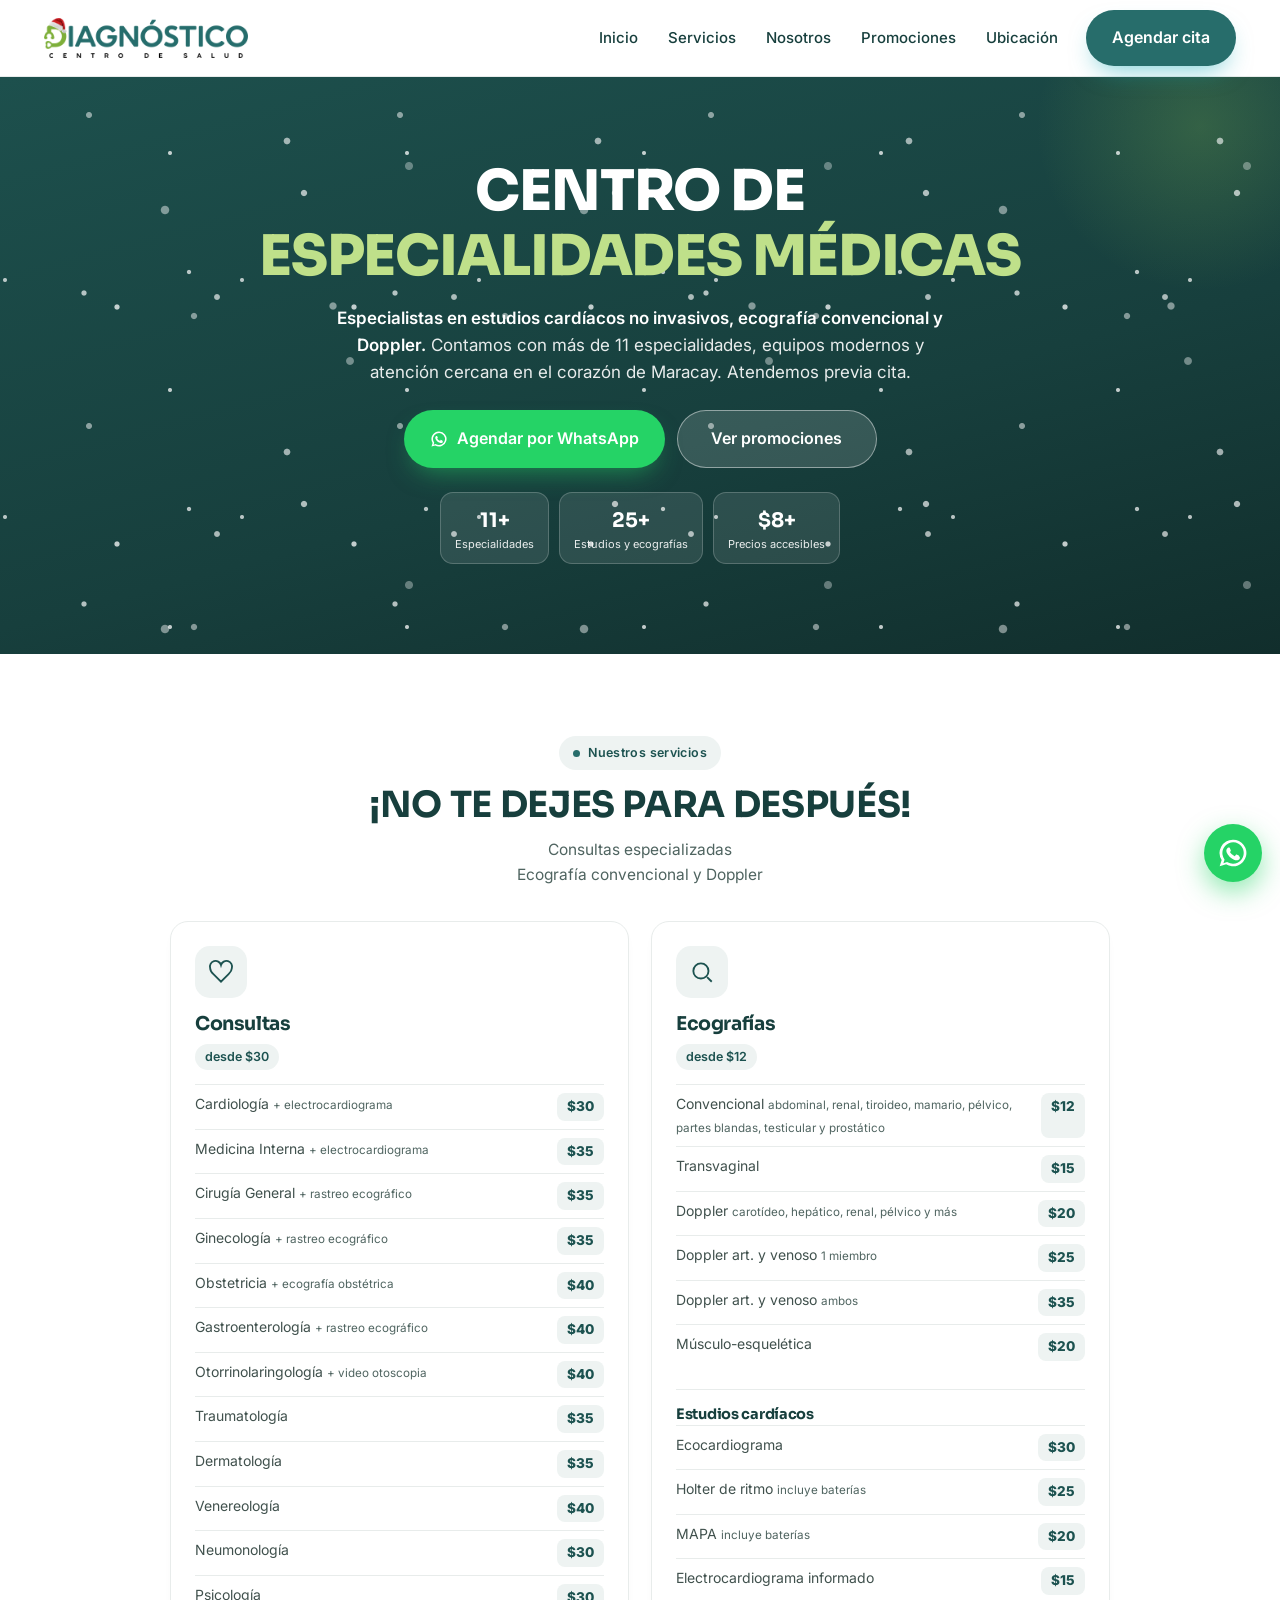
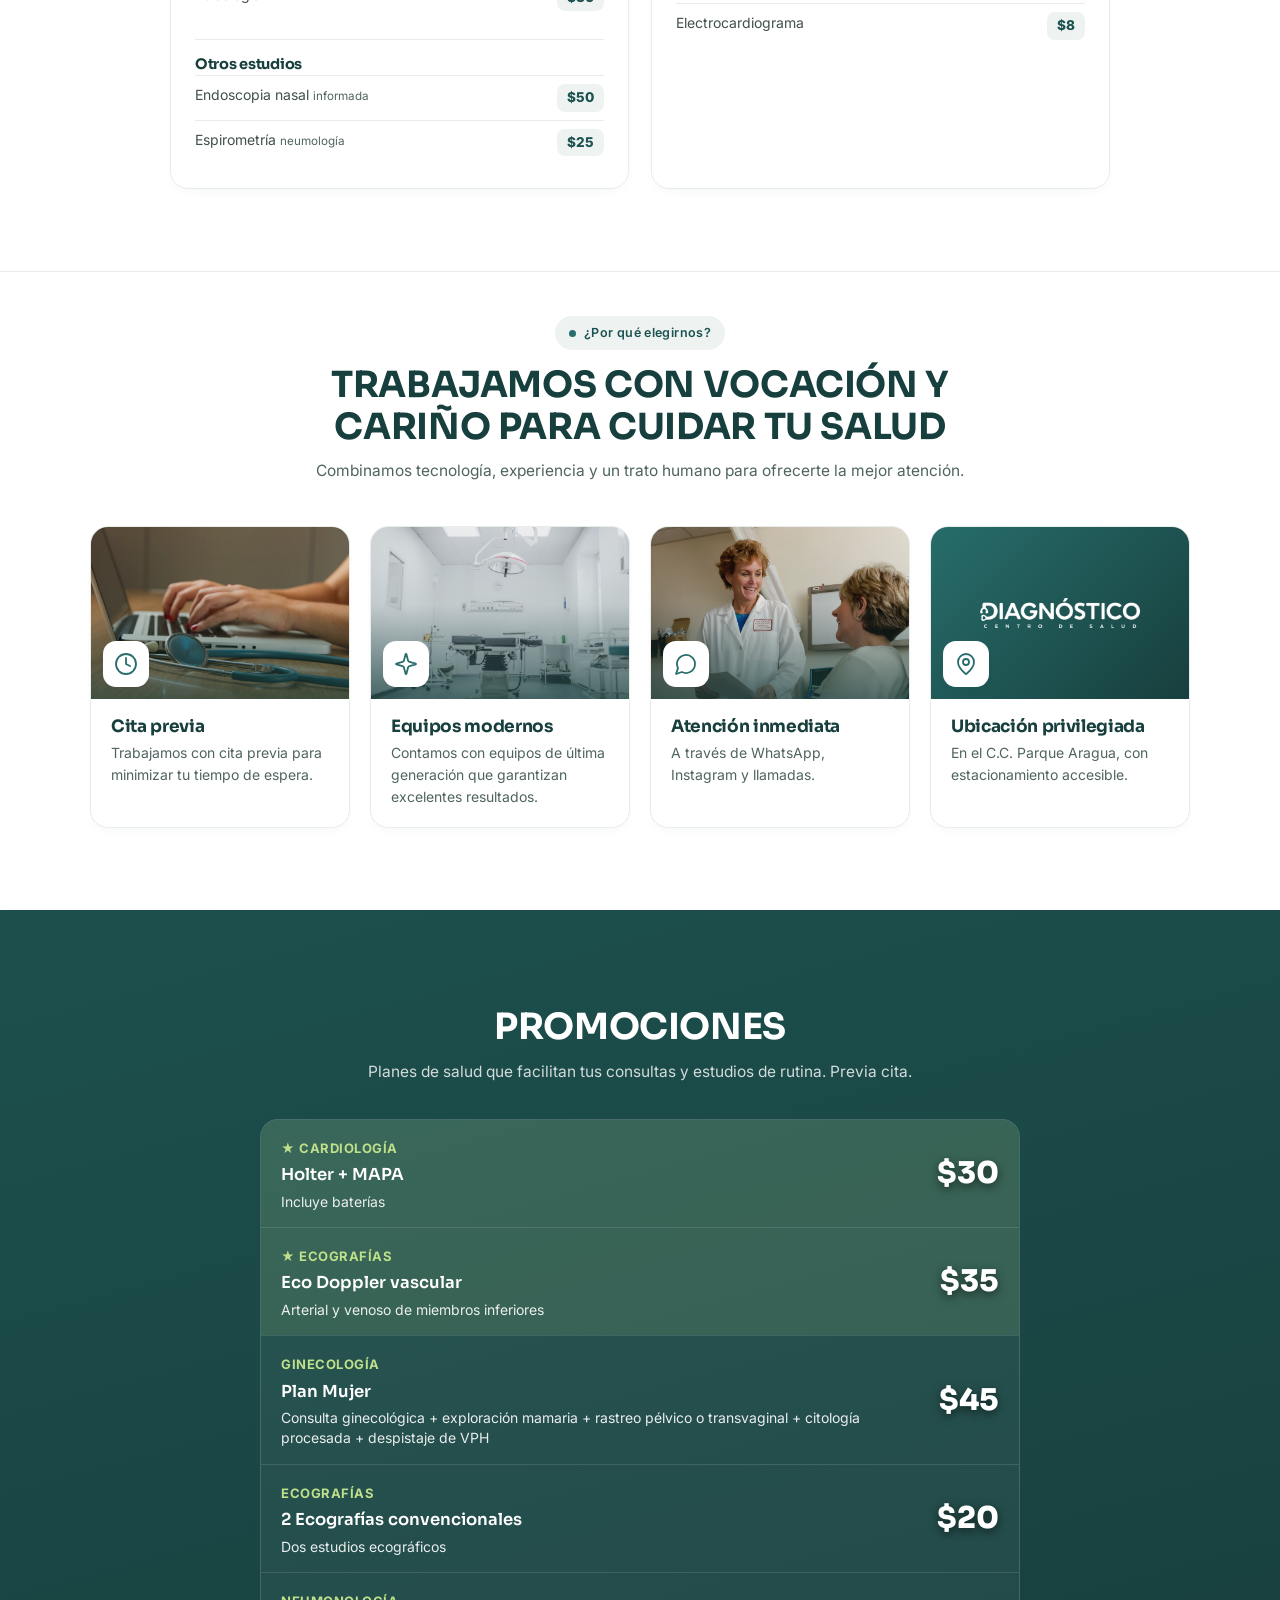
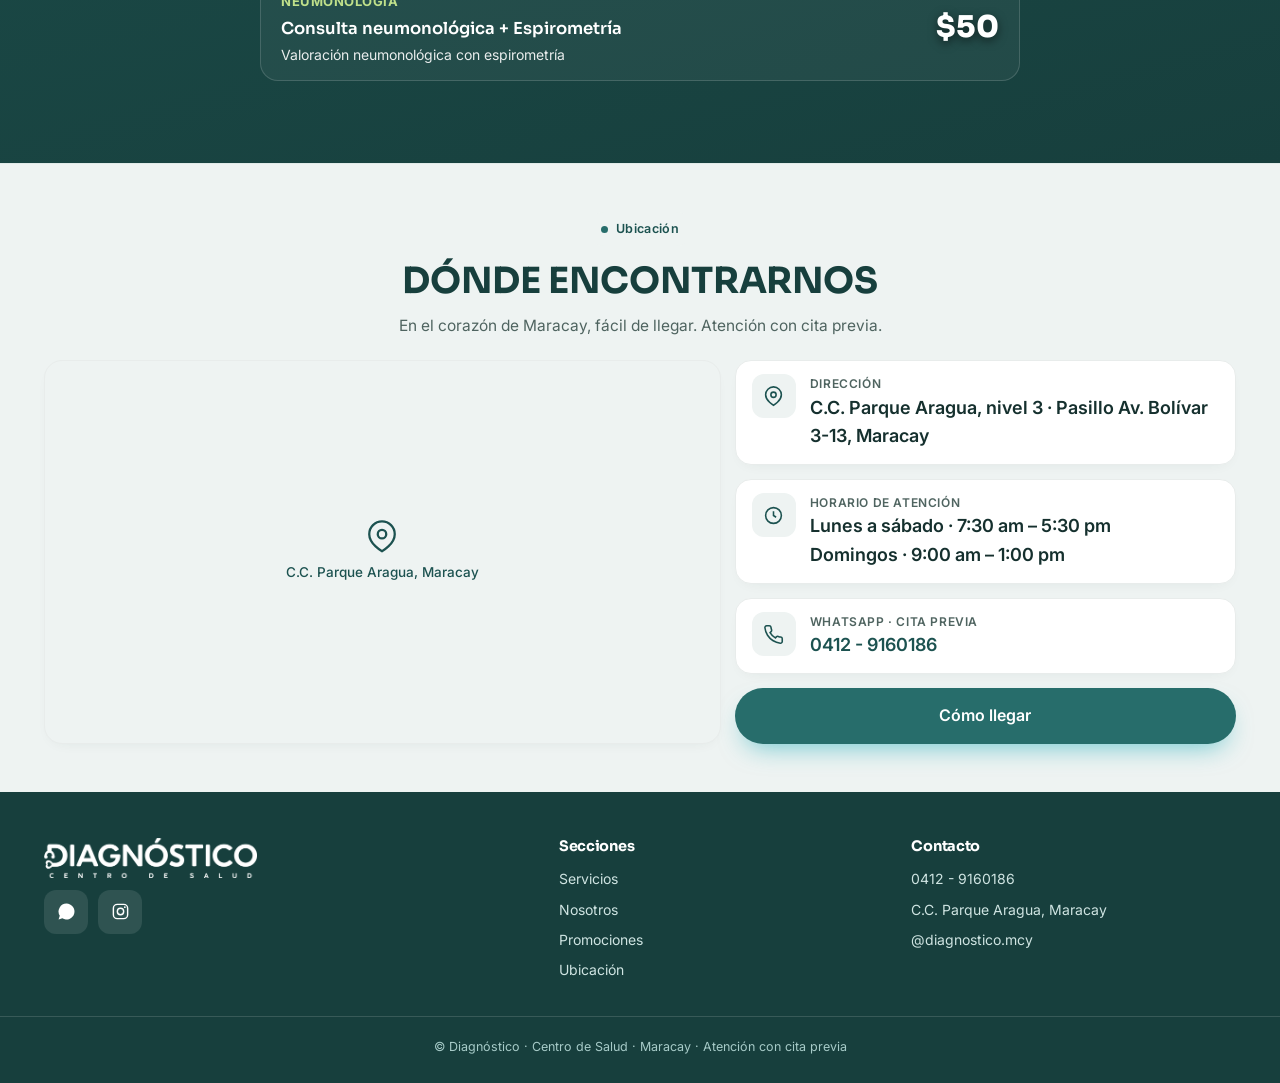
<file: index.html>
<!DOCTYPE html>
<html lang="es">
<head>
<script>
/* Flag anti-FOUC. Si el JS falla —el archivo no carga o revienta al ejecutarse—
   quitamos la clase y la página vuelve a su versión sin JS (todo visible),
   en vez de quedarse en blanco por las animaciones de aparición. */
document.documentElement.classList.add('js');
addEventListener('error', function (e) {
  var t = e.target;
  if (!t || t === window || t.tagName === 'SCRIPT') {
    document.documentElement.classList.remove('js');
  }
}, true);
</script>
<meta charset="UTF-8">
<meta name="viewport" content="width=device-width, initial-scale=1.0">
<title>Diagnóstico · Centro de Salud · Maracay</title>
<meta name="description" content="Centro de Salud Diagnóstico en Maracay. Ecografías, estudios cardíacos, endoscopia y consultas de especialidad. Atención con cita previa.">
<meta name="theme-color" content="#ffffff">
<link rel="icon" type="image/png" href="img/favicon-navidad.png">
<link rel="apple-touch-icon" href="img/favicon-navidad.png">
<meta property="og:type" content="website">
<meta property="og:url" content="https://diagnosticocentrodesalud.vercel.app/">
<meta property="og:title" content="Diagnóstico · Centro de Salud · Maracay">
<meta property="og:description" content="Ecografías, estudios cardíacos y consultas de especialidad. Cita previa.">
<meta property="og:image" content="https://diagnosticocentrodesalud.vercel.app/img/logo-completo.jpg">
<link rel="canonical" href="https://diagnosticocentrodesalud.vercel.app/">
<meta name="twitter:card" content="summary_large_image">
<meta name="twitter:title" content="Diagnóstico · Centro de Salud · Maracay">
<meta name="twitter:description" content="Ecografías, estudios cardíacos y consultas de especialidad. Cita previa.">
<meta name="twitter:image" content="https://diagnosticocentrodesalud.vercel.app/img/logo-completo.jpg">
<link rel="preconnect" href="https://fonts.googleapis.com">
<link rel="preconnect" href="https://fonts.gstatic.com" crossorigin>
<link href="https://fonts.googleapis.com/css2?family=Sora:wght@500;600;700;800&family=Inter:wght@400;500;600&display=swap" rel="stylesheet">
<link rel="stylesheet" href="css/base.css">
<link rel="stylesheet" href="css/index.css">
<script type="application/ld+json">
{
  "@context": "https://schema.org",
  "@type": "MedicalClinic",
  "name": "Diagnóstico · Centro de Salud",
  "description": "Centro de salud en Maracay: ecografías, Doppler, estudios cardíacos, endoscopia y consultas de especialidad. Atención con cita previa.",
  "url": "https://diagnosticocentrodesalud.vercel.app/",
  "telephone": "+584129160186",
  "image": "https://diagnosticocentrodesalud.vercel.app/img/logo-completo.jpg",
  "logo": "https://diagnosticocentrodesalud.vercel.app/img/logo.png",
  "priceRange": "$8–$50",
  "currenciesAccepted": "USD",
  "address": {
    "@type": "PostalAddress",
    "streetAddress": "C.C. Parque Aragua, nivel 3, Pasillo Av. Bolívar 3-13",
    "addressLocality": "Maracay",
    "addressRegion": "Aragua",
    "addressCountry": "VE"
  },
  "geo": {
    "@type": "GeoCoordinates",
    "latitude": 10.2470,
    "longitude": -67.5959
  },
  "openingHoursSpecification": [
    {
      "@type": "OpeningHoursSpecification",
      "dayOfWeek": ["Monday", "Tuesday", "Wednesday", "Thursday", "Friday", "Saturday"],
      "opens": "07:30",
      "closes": "17:30"
    },
    {
      "@type": "OpeningHoursSpecification",
      "dayOfWeek": "Sunday",
      "opens": "09:00",
      "closes": "13:00"
    }
  ],
  "sameAs": ["https://www.instagram.com/diagnostico.mcy/"],
  "hasMap": "https://www.google.com/maps/search/?api=1&query=C.C.+Parque+Aragua+Maracay",
  "medicalSpecialty": ["Cardiovascular", "DiagnosticImaging"]
}
</script>
</head>
<body>

<!-- NAV -->
<header class="nav">
  <div class="container nav-in">
    <a href="#inicio" class="brand"><img src="img/logo-navidad.webp" alt="Diagnóstico · Centro de Salud" width="1000" height="196"></a>
    <nav class="nav-links">
      <a href="#inicio">Inicio</a>
      <a href="#servicios">Servicios</a>
      <a href="#nosotros">Nosotros</a>
      <a href="#promociones">Promociones</a>
      <a href="#ubicacion">Ubicación</a>
    </nav>
    <a class="btn btn-turq nav-cta" href="https://wa.me/584129160186?text=Hola%2C%20quiero%20agendar%20una%20cita" target="_blank" rel="noopener">Agendar cita</a>
    <button class="burger" aria-label="Menú">
      <svg viewBox="0 0 24 24" fill="none" stroke="currentColor" stroke-width="2.2"><path d="M4 7h16M4 12h16M4 17h16"/></svg>
    </button>
  </div>
  <div class="drawer" id="drawer">
    <div class="din">
      <a href="#inicio">Inicio</a>
      <a href="servicios.html">Servicios</a>
      <a href="#nosotros">Nosotros</a>
      <a href="promociones.html">Promociones</a>
      <a href="#ubicacion">Ubicación</a>
      <a class="btn btn-lime dcta" href="https://wa.me/584129160186?text=Hola%2C%20quiero%20agendar%20una%20cita" target="_blank" rel="noopener">
        <svg viewBox="0 0 24 24" fill="currentColor"><use href="img/wa.svg#wa"/></svg>
        Agendar cita
      </a>
    </div>
  </div>
</header>

<!-- HERO -->
<section class="hero" id="inicio">
  <div class="nieve" aria-hidden="true"></div>
  <div class="hero-grid">
    <div class="hero-copy">
      <div class="hero-brand only-mob reveal">
        <div class="hb-name"><img class="d-navidad" src="img/d-navidad.webp" alt="D" width="205" height="240">iagnóstico</div>
        <div class="hb-sub">Centro de especialidades médicas</div>
      </div>
      <h1 class="only-desk reveal">Centro de <em>especialidades médicas</em></h1>
      <p class="lead reveal" style="--d:.1s"><b>Especialistas en estudios cardíacos no invasivos, ecografía convencional y Doppler.</b> Contamos con más de 11 especialidades, equipos modernos y atención cercana en el corazón de Maracay. Atendemos previa cita.</p>
      <div class="hero-cta only-desk reveal" style="--d:.2s">
        <a class="btn btn-wa" href="https://wa.me/584129160186?text=Hola%2C%20quiero%20agendar%20una%20cita" target="_blank" rel="noopener">
          <svg viewBox="0 0 24 24" fill="currentColor"><use href="img/wa.svg#wa"/></svg>
          Agendar por WhatsApp
        </a>
        <a class="btn btn-ghost" href="#promociones">Ver promociones</a>
      </div>
      <div class="hero-cta only-mob reveal" style="--d:.2s">
        <a class="btn btn-out" href="servicios.html">Servicios</a>
        <a class="btn btn-ghost" href="promociones.html">Promociones</a>
      </div>
      <div class="trust reveal" style="--d:.3s">
        <div class="item"><div class="n">11+</div><div class="l">Especialidades</div></div>
        <div class="item"><div class="n">25+</div><div class="l">Estudios y ecografías</div></div>
        <div class="item"><div class="n">$8+</div><div class="l">Precios accesibles</div></div>
      </div>
    </div>
  </div>
</section>

<!-- SERVICIOS -->
<section class="block" id="servicios">
  <div class="container center sec-head reveal">
    <span class="pill"><span class="d"></span>Nuestros servicios</span>
    <h2 class="sec-title">¡No te dejes para después!</h2>
    <p class="sec-intro only-desk">Consultas especializadas<br>Ecografía convencional y Doppler</p>
  </div>
  <div class="container svc-more reveal" style="--d:.1s">
    <ul class="svc-mini-list">
      <li>Consultas especializadas</li>
      <li>Ecografías</li>
      <li>Estudios cardíacos</li>
      <li>Otros estudios</li>
    </ul>
    <a class="btn btn-turq svc-mini-btn" href="servicios.html">Ver todos los servicios
      <svg viewBox="0 0 24 24" fill="none" stroke="currentColor" stroke-width="2.2" style="width:17px;height:17px"><path d="M5 12h14M13 6l6 6-6 6"/></svg>
    </a>
  </div>
  <div class="container bento-wrap reveal"><div class="bento">
    <div class="card">
      <div class="ic"><svg viewBox="0 0 24 24" fill="none" stroke="currentColor" stroke-width="1.7"><path d="M19 14c1.5-1.5 3-3.3 3-5.5A3.5 3.5 0 0012 5.5 3.5 3.5 0 002 8.5c0 2.2 1.5 4 3 5.5l7 7 7-7z"/></svg></div>
      <h3>Consultas</h3><span class="from">desde $30</span>
      <ul>
        <li><span>Cardiología <small>+ electrocardiograma</small></span><b>$30</b></li>
        <li><span>Medicina Interna <small>+ electrocardiograma</small></span><b>$35</b></li>
        <li><span>Cirugía General <small>+ rastreo ecográfico</small></span><b>$35</b></li>
        <li><span>Ginecología <small>+ rastreo ecográfico</small></span><b>$35</b></li>
        <li><span>Obstetricia <small>+ ecografía obstétrica</small></span><b>$40</b></li>
        <li><span>Gastroenterología <small>+ rastreo ecográfico</small></span><b>$40</b></li>
        <li><span>Otorrinolaringología <small>+ video otoscopia</small></span><b>$40</b></li>
        <li><span>Traumatología</span><b>$35</b></li>
        <li><span>Dermatología</span><b>$35</b></li>
        <li><span>Venereología</span><b>$40</b></li>
        <li><span>Neumonología</span><b>$30</b></li>
        <li><span>Psicología</span><b>$30</b></li>
      </ul>
      <h4 class="subh">Otros estudios</h4>
      <ul>
        <li><span>Endoscopia nasal <small>informada</small></span><b>$50</b></li>
        <li><span>Espirometría <small>neumología</small></span><b>$25</b></li>
      </ul>
    </div>
    <div class="card">
      <div class="ic"><svg viewBox="0 0 24 24" fill="none" stroke="currentColor" stroke-width="1.7"><circle cx="11" cy="11" r="7"/><path d="M21 21l-4.3-4.3"/></svg></div>
      <h3>Ecografías</h3><span class="from">desde $12</span>
      <ul>
        <li><span>Convencional <small>abdominal, renal, tiroideo, mamario, pélvico, partes blandas, testicular y prostático</small></span><b>$12</b></li>
        <li><span>Transvaginal</span><b>$15</b></li>
        <li><span>Doppler <small>carotídeo, hepático, renal, pélvico y más</small></span><b>$20</b></li>
        <li><span>Doppler art. y venoso <small>1 miembro</small></span><b>$25</b></li>
        <li><span>Doppler art. y venoso <small>ambos</small></span><b>$35</b></li>
        <li><span>Músculo-esquelética</span><b>$20</b></li>
      </ul>
      <h4 class="subh">Estudios cardíacos</h4>
      <ul>
        <li><span>Ecocardiograma</span><b>$30</b></li>
        <li><span>Holter de ritmo <small>incluye baterías</small></span><b>$25</b></li>
        <li><span>MAPA <small>incluye baterías</small></span><b>$20</b></li>
        <li><span>Electrocardiograma informado</span><b>$15</b></li>
        <li><span>Electrocardiograma</span><b>$8</b></li>
      </ul>
    </div>
  </div></div>
</section>

<!-- POR QUÉ ELEGIRNOS -->
<section class="block" id="nosotros">
  <div class="container center sec-head reveal">
    <span class="pill"><span class="d"></span>¿Por qué elegirnos?</span>
    <h2 class="sec-title">Trabajamos con vocación y cariño para cuidar tu salud</h2>
    <p class="sec-intro">Combinamos tecnología, experiencia y un trato humano para ofrecerte la mejor atención.</p>
  </div>
  <div class="container reveal" style="--d:.1s"><div class="why">
    <article class="why-card">
      <div class="why-img">
        <img src="img/reason-cita.jpg" alt="" width="900" height="600" loading="lazy">
        <span class="why-ic"><svg viewBox="0 0 24 24" fill="none" stroke="currentColor" stroke-width="1.8" stroke-linecap="round" stroke-linejoin="round"><circle cx="12" cy="12" r="10"/><path d="M12 6v6l4 2"/></svg></span>
      </div>
      <h3>Cita previa</h3>
      <p>Trabajamos con cita previa para minimizar tu tiempo de espera.</p>
    </article>
    <article class="why-card">
      <div class="why-img">
        <img src="img/reason-equipos.jpg" alt="" width="900" height="600" loading="lazy">
        <span class="why-ic"><svg viewBox="0 0 24 24" fill="none" stroke="currentColor" stroke-width="1.8" stroke-linecap="round" stroke-linejoin="round"><path d="M9.94 15.5A2 2 0 0 0 8.5 14.06l-6.14-1.58a.5.5 0 0 1 0-.96L8.5 9.94A2 2 0 0 0 9.94 8.5l1.58-6.14a.5.5 0 0 1 .96 0l1.58 6.14a2 2 0 0 0 1.44 1.44l6.14 1.58a.5.5 0 0 1 0 .96l-6.14 1.58a2 2 0 0 0-1.44 1.44l-1.58 6.14a.5.5 0 0 1-.96 0z"/></svg></span>
      </div>
      <h3>Equipos modernos</h3>
      <p>Contamos con equipos de última generación que garantizan excelentes resultados.</p>
    </article>
    <article class="why-card">
      <div class="why-img">
        <img src="img/reason-cercana.jpg" alt="" width="900" height="600" loading="lazy">
        <span class="why-ic"><svg viewBox="0 0 24 24" fill="none" stroke="currentColor" stroke-width="1.8" stroke-linecap="round" stroke-linejoin="round"><path d="M7.9 20A9 9 0 1 0 4 16.1L2 22Z"/></svg></span>
      </div>
      <h3>Atención inmediata</h3>
      <p>A través de WhatsApp, Instagram y llamadas.</p>
    </article>
    <article class="why-card">
      <div class="why-img why-img-brand">
        <img class="why-logo" src="img/logo-white.png" alt="" loading="lazy">
        <span class="why-ic"><svg viewBox="0 0 24 24" fill="none" stroke="currentColor" stroke-width="1.8" stroke-linecap="round" stroke-linejoin="round"><path d="M20 10c0 4.99-5.54 10.19-7.4 11.8a1 1 0 0 1-1.2 0C9.54 20.19 4 14.99 4 10a8 8 0 0 1 16 0"/><circle cx="12" cy="10" r="3"/></svg></span>
      </div>
      <h3>Ubicación privilegiada</h3>
      <p>En el C.C. Parque Aragua, con estacionamiento accesible.</p>
    </article>
  </div></div>
</section>

<!-- PROMOCIONES -->
<section class="block" id="promociones" style="background:linear-gradient(165deg,#1d504d 0%, #173f3d 100%);">
  <div class="container center sec-head reveal">
    <h2 class="sec-title">Promociones</h2>
    <p class="sec-intro">Planes de salud que facilitan tus consultas y estudios de rutina. Previa cita.</p>
  </div>
  <div class="container"><div class="promo-list reveal" style="--d:.1s">
    <a class="prow feat" href="https://wa.me/584129160186?text=Hola%2C%20quiero%20la%20promo%20de%20Cardiolog%C3%ADa" target="_blank" rel="noopener">
      <div class="pinfo"><span class="ptag">★ Cardiología</span><div class="pname">Holter + MAPA</div><div class="pdesc">Incluye baterías</div></div>
      <div class="pprice">$30</div>
    </a>
    <a class="prow feat" href="https://wa.me/584129160186?text=Hola%2C%20quiero%20la%20promo%20de%20Eco%20Doppler" target="_blank" rel="noopener">
      <div class="pinfo"><span class="ptag">★ Ecografías</span><div class="pname">Eco Doppler vascular</div><div class="pdesc">Arterial y venoso de miembros inferiores</div></div>
      <div class="pprice">$35</div>
    </a>
    <a class="prow" href="https://wa.me/584129160186?text=Hola%2C%20quiero%20el%20Plan%20Mujer" target="_blank" rel="noopener">
      <div class="pinfo">
        <span class="ptag">Ginecología</span>
        <div class="pname">Plan Mujer</div>
        <div class="pdesc">Consulta ginecológica + exploración mamaria + rastreo pélvico o transvaginal + citología procesada + despistaje de VPH</div>
      </div>
      <div class="pprice">$45</div>
    </a>
    <a class="prow" href="https://wa.me/584129160186?text=Hola%2C%20quiero%20la%20promo%20de%202%20ecograf%C3%ADas" target="_blank" rel="noopener">
      <div class="pinfo"><span class="ptag">Ecografías</span><div class="pname">2 Ecografías convencionales</div><div class="pdesc">Dos estudios ecográficos</div></div>
      <div class="pprice">$20</div>
    </a>
    <a class="prow" href="https://wa.me/584129160186?text=Hola%2C%20quiero%20la%20promo%20de%20Neumonolog%C3%ADa" target="_blank" rel="noopener">
      <div class="pinfo"><span class="ptag">Neumonología</span><div class="pname">Consulta neumonológica + Espirometría</div><div class="pdesc">Valoración neumonológica con espirometría</div></div>
      <div class="pprice">$50</div>
    </a>
  </div></div>
</section>

<!-- UBICACIÓN -->
<section class="block" id="ubicacion">
  <div class="container center sec-head reveal">
    <span class="pill"><span class="d"></span>Ubicación</span>
    <h2 class="sec-title">Dónde encontrarnos</h2>
    <p class="sec-intro only-desk">En el corazón de Maracay, fácil de llegar. Atención con cita previa.</p>
  </div>
  <div class="container"><div class="ubi">
    <div class="map reveal">
      <div class="mfallback"><svg viewBox="0 0 24 24" fill="none" stroke="currentColor" stroke-width="1.6"><path d="M21 10c0 7-9 12-9 12s-9-5-9-12a9 9 0 0118 0z"/><circle cx="12" cy="10" r="3"/></svg><span>C.C. Parque Aragua, Maracay</span></div>
      <iframe src="https://www.google.com/maps?q=C.C.+Parque+Aragua+Maracay&output=embed" loading="lazy" referrerpolicy="no-referrer-when-downgrade" title="Ubicación"></iframe>
    </div>
    <div class="info reveal" style="--d:.12s">
      <div class="irow"><span class="ic"><svg viewBox="0 0 24 24" fill="none" stroke="currentColor" stroke-width="1.8"><path d="M21 10c0 7-9 12-9 12s-9-5-9-12a9 9 0 0118 0z"/><circle cx="12" cy="10" r="3"/></svg></span><div><div class="lab">Dirección</div><div class="val">C.C. Parque Aragua, nivel 3 · Pasillo Av. Bolívar 3-13, Maracay</div></div></div>
      <div class="irow"><span class="ic"><svg viewBox="0 0 24 24" fill="none" stroke="currentColor" stroke-width="1.8"><circle cx="12" cy="12" r="9"/><path d="M12 7v5l3 2"/></svg></span><div><div class="lab">Horario de atención</div><div class="val">Lunes a sábado · 7:30 am – 5:30 pm<br>Domingos · 9:00 am – 1:00 pm</div></div></div>
      <div class="irow"><span class="ic"><svg viewBox="0 0 24 24" fill="none" stroke="currentColor" stroke-width="1.8"><path d="M22 16.9v3a2 2 0 01-2.2 2 19.8 19.8 0 01-8.6-3 19.5 19.5 0 01-6-6 19.8 19.8 0 01-3-8.6A2 2 0 014.1 2h3a2 2 0 012 1.7c.1 1 .4 2 .7 2.9a2 2 0 01-.5 2.1L8.1 9.9a16 16 0 006 6l1.2-1.2a2 2 0 012.1-.5c.9.3 1.9.6 2.9.7a2 2 0 011.7 2z"/></svg></span><div><div class="lab">WhatsApp · Cita previa</div><a href="tel:+584129160186" class="val">0412 - 9160186</a></div></div>
      <a class="btn btn-turq" href="https://www.google.com/maps/search/?api=1&query=C.C.+Parque+Aragua+Maracay" target="_blank" rel="noopener" style="width:100%;">Cómo llegar</a>
    </div>
  </div></div>
</section>

<!-- FOOTER -->
<footer class="ft">
  <div class="container ft-in reveal">
    <div>
      <img src="img/logo-white.png" alt="Diagnóstico" width="900" height="169">
      <div class="ft-soc">
        <a href="https://wa.me/584129160186" target="_blank" rel="noopener" aria-label="WhatsApp"><svg viewBox="0 0 24 24" fill="#fff"><path d="M12 2a10 10 0 00-8.5 15.3L2 22l4.8-1.5A10 10 0 1012 2zm4.4 12c-.2-.1-1.4-.7-1.7-.8-.2-.1-.4-.1-.5.1l-.7.9c-.1.2-.3.2-.5.1a6.5 6.5 0 01-3.2-2.8c-.1-.2 0-.4.1-.5l.4-.5c.1-.2.1-.3 0-.5l-.7-1.7c-.2-.4-.4-.4-.5-.4h-.5a1 1 0 00-.7.3c-.2.3-.9.9-.9 2.1s.9 2.5 1 2.6c.1.2 1.8 2.8 4.4 3.9 1.6.7 2.2.7 3 .6.5-.1 1.4-.6 1.6-1.1.2-.6.2-1 .1-1.1z"/></svg></a>
        <a href="https://www.instagram.com/diagnostico.mcy/" target="_blank" rel="noopener" aria-label="Instagram"><svg viewBox="0 0 24 24" fill="none" stroke="#fff" stroke-width="1.8"><rect x="3" y="3" width="18" height="18" rx="5"/><circle cx="12" cy="12" r="4"/><circle cx="17.5" cy="6.5" r="1.1" fill="#fff" stroke="none"/></svg></a>
      </div>
    </div>
    <div class="only-desk">
      <h4>Secciones</h4>
      <a href="#servicios">Servicios</a><a href="#nosotros">Nosotros</a><a href="#promociones">Promociones</a><a href="#ubicacion">Ubicación</a>
    </div>
    <div class="only-desk">
      <h4>Contacto</h4>
      <a href="tel:+584129160186">0412 - 9160186</a>
      <a href="https://www.google.com/maps/search/?api=1&query=C.C.+Parque+Aragua+Maracay" target="_blank" rel="noopener">C.C. Parque Aragua, Maracay</a>
      <a href="https://www.instagram.com/diagnostico.mcy/" target="_blank" rel="noopener">@diagnostico.mcy</a>
    </div>
  </div>
  <div class="ft-bot">© Diagnóstico · Centro de Salud · Maracay · Atención con cita previa</div>
</footer>

<a class="wa" href="https://wa.me/584129160186?text=Hola%2C%20quiero%20agendar%20una%20cita%20en%20Diagn%C3%B3stico" target="_blank" rel="noopener" aria-label="WhatsApp">
  <svg viewBox="0 0 24 24" fill="currentColor"><use href="img/wa.svg#wa"/></svg>
</a>

<script src="js/main.js" defer></script>
</body>
</html>
</file>
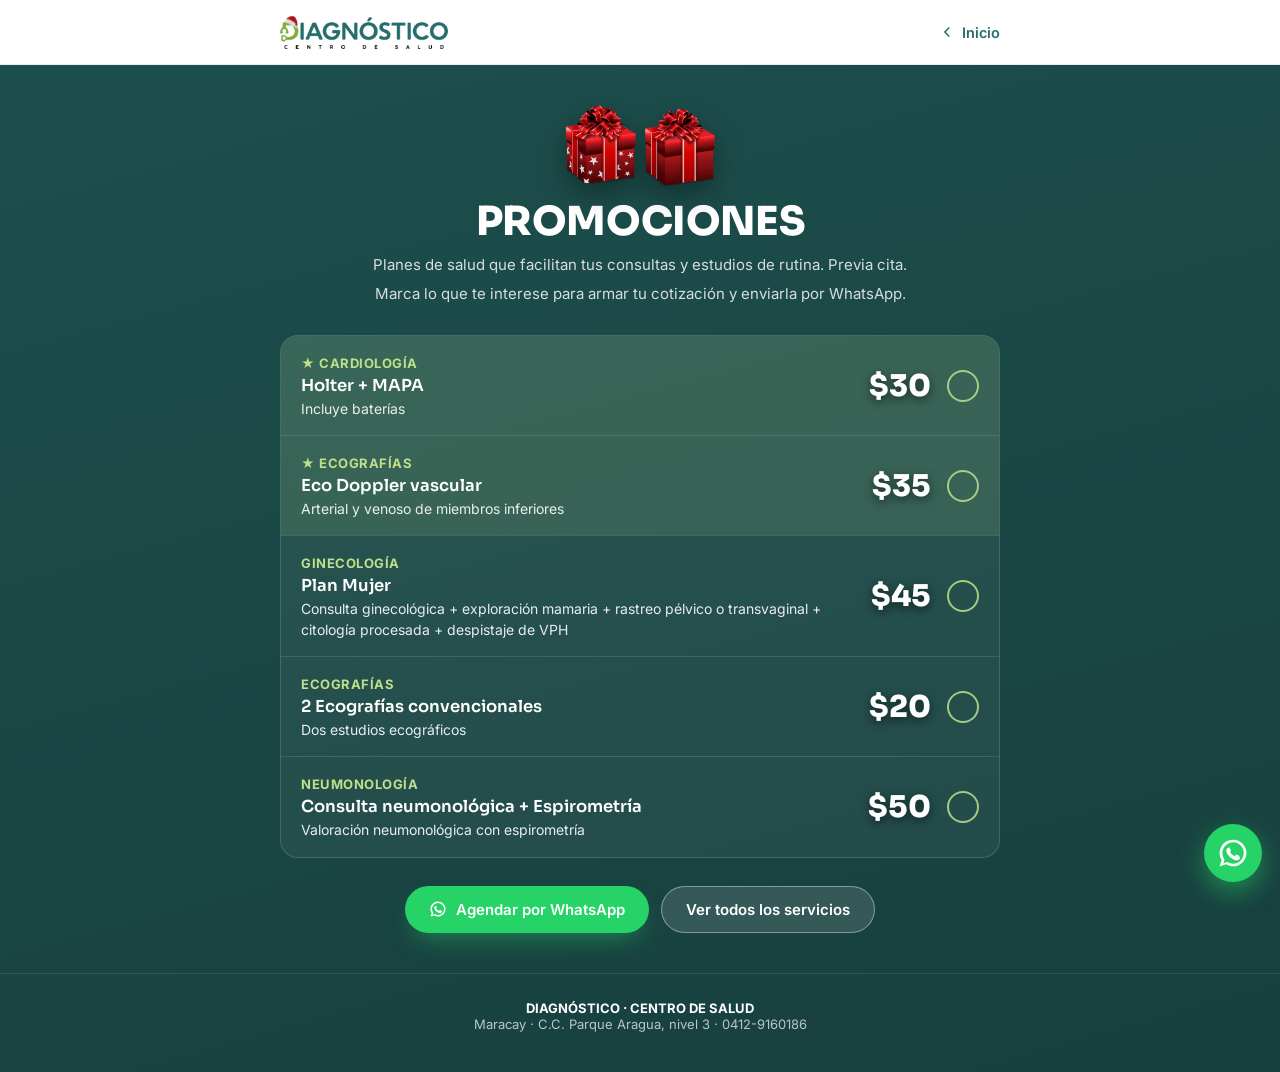
<file: promociones.html>
<!DOCTYPE html>
<html lang="es">
<head>
<script>document.documentElement.classList.add('js')</script>
<meta charset="UTF-8">
<meta name="viewport" content="width=device-width, initial-scale=1.0">
<title>Promociones · Diagnóstico · Centro de Salud</title>
<meta name="description" content="Planes de salud del Centro de Salud Diagnóstico, Maracay: Holter+MAPA, Eco Doppler vascular, ecografías y más. Cita previa: 0412-9160186.">
<meta name="theme-color" content="#173f3d">
<meta property="og:type" content="website">
<meta property="og:url" content="https://diagnosticocentrodesalud.vercel.app/promociones.html">
<meta property="og:title" content="Promociones · Diagnóstico · Centro de Salud">
<meta property="og:description" content="Planes de salud: Holter+MAPA, Eco Doppler vascular, ecografías y más. Cita previa: 0412-9160186.">
<meta property="og:image" content="https://diagnosticocentrodesalud.vercel.app/img/logo-completo.jpg">
<link rel="canonical" href="https://diagnosticocentrodesalud.vercel.app/promociones.html">
<meta name="twitter:card" content="summary_large_image">
<meta name="twitter:title" content="Promociones · Diagnóstico · Centro de Salud">
<meta name="twitter:description" content="Planes de salud: Holter+MAPA, Eco Doppler vascular, ecografías y más. Cita previa: 0412-9160186.">
<meta name="twitter:image" content="https://diagnosticocentrodesalud.vercel.app/img/logo-completo.jpg">
<link rel="icon" type="image/png" href="img/favicon-navidad.png">
<link rel="apple-touch-icon" href="img/favicon-navidad.png">
<link rel="preconnect" href="https://fonts.googleapis.com">
<link rel="preconnect" href="https://fonts.gstatic.com" crossorigin>
<link href="https://fonts.googleapis.com/css2?family=Sora:wght@500;600;700;800&family=Inter:wght@400;500;600&display=swap" rel="stylesheet">
<link rel="stylesheet" href="css/base.css">
<link rel="stylesheet" href="css/interior.css">
<link rel="stylesheet" href="css/promociones.css">
</head>
<body>

<header class="nav">
  <div class="nav-in"><div class="container">
    <a href="index.html" class="brand"><img src="img/logo-navidad.webp" alt="Diagnóstico · Centro de Salud" width="1000" height="196"></a>
    <a href="index.html" class="back"><svg viewBox="0 0 24 24" fill="none" stroke="currentColor" stroke-width="2"><path d="M15 18l-6-6 6-6"/></svg>Inicio</a>
  </div></div>
</header>

<section class="container">
  <div class="phead">
    <img class="regalos" src="img/regalos-navidad.webp" alt="" width="480" height="262">
    <h1>Promociones</h1>
    <p>Planes de salud que facilitan tus consultas y estudios de rutina. Previa cita.</p>
  </div>

  <div class="promo-list">
    <div class="prow feat">
      <div class="pinfo"><span class="ptag">★ Cardiología</span><div class="pname">Holter + MAPA</div><div class="pdesc">Incluye baterías</div></div>
      <div class="pprice">$30</div>
    </div>
    <div class="prow feat">
      <div class="pinfo"><span class="ptag">★ Ecografías</span><div class="pname">Eco Doppler vascular</div><div class="pdesc">Arterial y venoso de miembros inferiores</div></div>
      <div class="pprice">$35</div>
    </div>
    <div class="prow">
      <div class="pinfo">
        <span class="ptag">Ginecología</span>
        <div class="pname">Plan Mujer</div>
        <div class="pdesc">Consulta ginecológica + exploración mamaria + rastreo pélvico o transvaginal + citología procesada + despistaje de VPH</div>
      </div>
      <div class="pprice">$45</div>
    </div>
    <div class="prow">
      <div class="pinfo"><span class="ptag">Ecografías</span><div class="pname">2 Ecografías convencionales</div><div class="pdesc">Dos estudios ecográficos</div></div>
      <div class="pprice">$20</div>
    </div>
    <div class="prow">
      <div class="pinfo"><span class="ptag">Neumonología</span><div class="pname">Consulta neumonológica + Espirometría</div><div class="pdesc">Valoración neumonológica con espirometría</div></div>
      <div class="pprice">$50</div>
    </div>
  </div>

  <div class="actions">
    <a class="btn btn-wa" href="https://wa.me/584129160186?text=Hola%2C%20quiero%20agendar%20una%20cita" target="_blank" rel="noopener">
      <svg viewBox="0 0 24 24" fill="currentColor"><use href="img/wa.svg#wa"/></svg>
      Agendar por WhatsApp
    </a>
    <a class="btn btn-ghost" href="servicios.html">Ver todos los servicios</a>
  </div>
</section>

<footer>
  <strong>DIAGNÓSTICO · CENTRO DE SALUD</strong><br>
  Maracay · C.C. Parque Aragua, nivel 3 · 0412-9160186
</footer>

<a class="wa" href="https://wa.me/584129160186?text=Hola%2C%20quiero%20agendar%20una%20cita%20en%20Diagn%C3%B3stico" target="_blank" rel="noopener" aria-label="WhatsApp">
  <svg viewBox="0 0 24 24" fill="currentColor"><use href="img/wa.svg#wa"/></svg>
</a>

<script src="js/cotizacion.js" defer></script>

</body>
</html>
</file>
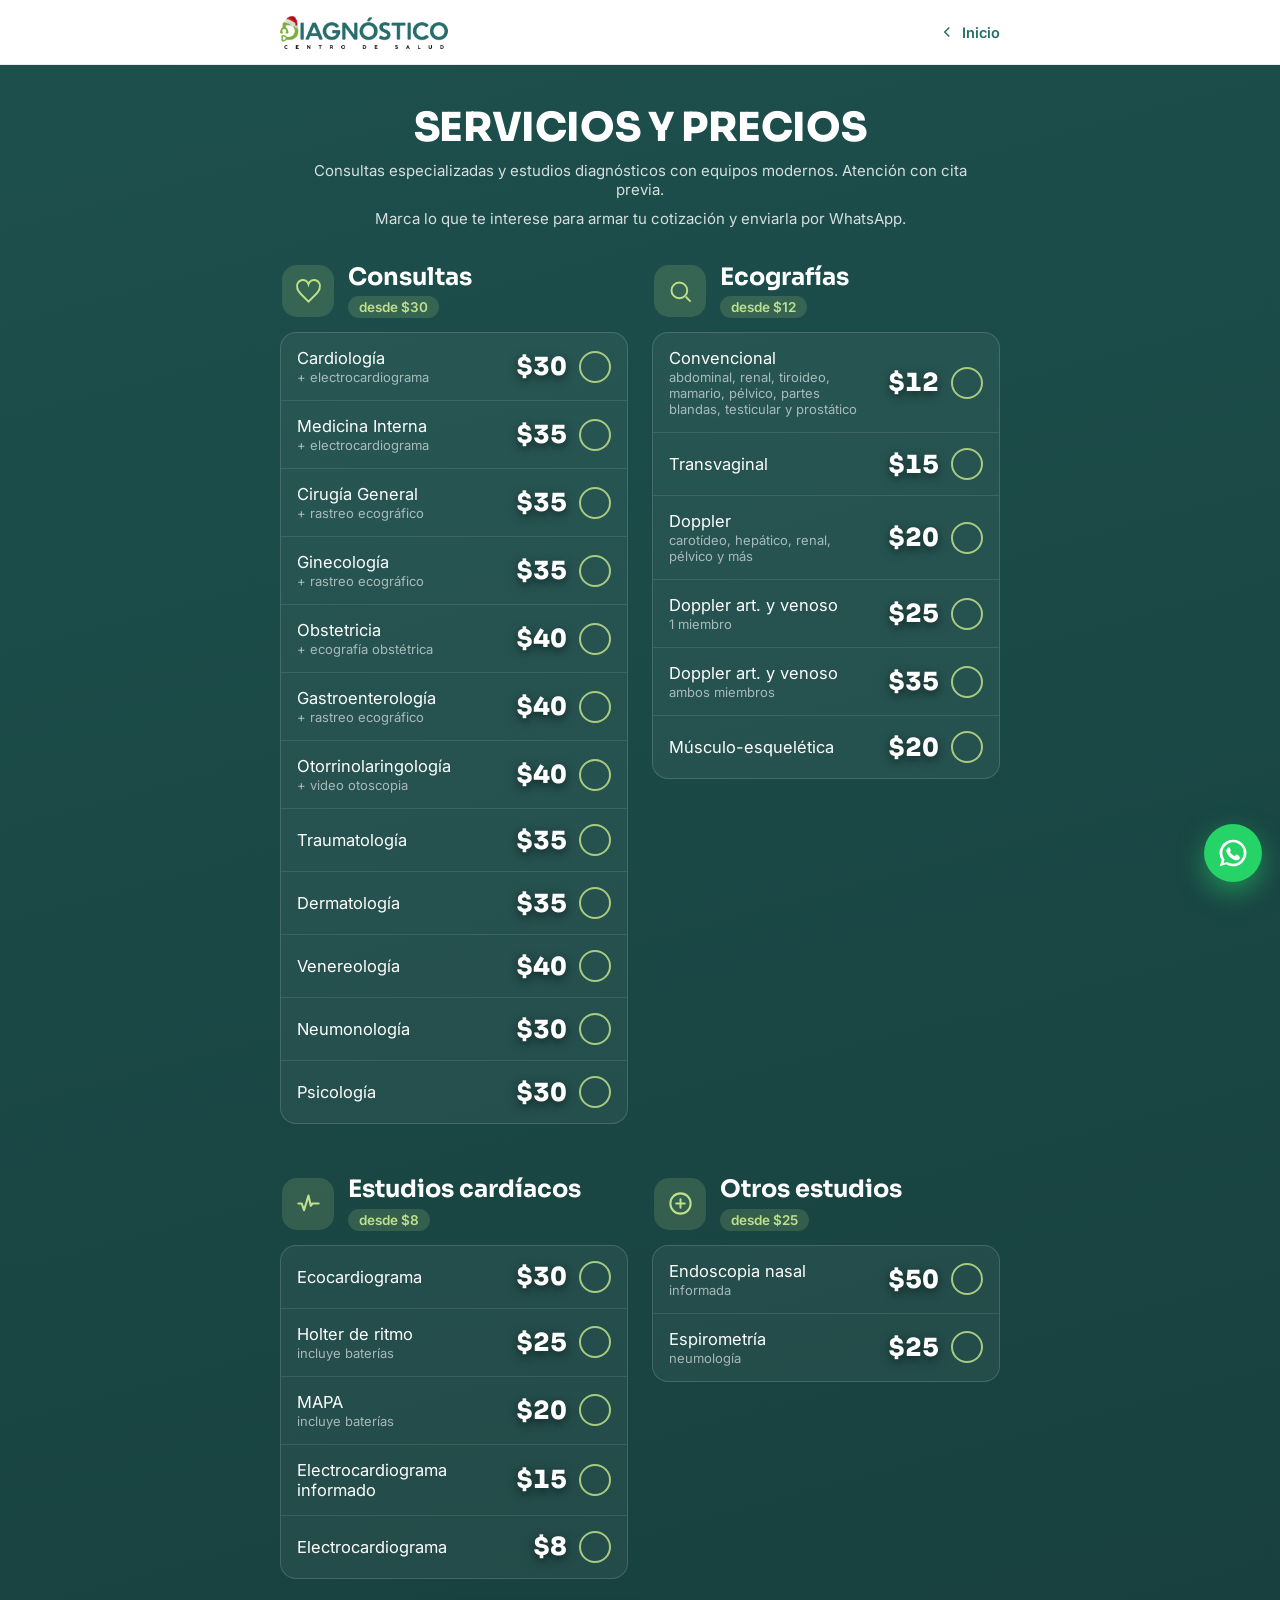
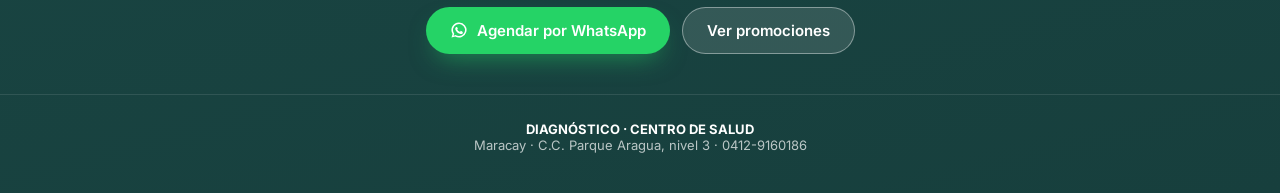
<file: servicios.html>
<!DOCTYPE html>
<html lang="es">
<head>
<script>document.documentElement.classList.add('js')</script>
<meta charset="UTF-8">
<meta name="viewport" content="width=device-width, initial-scale=1.0">
<title>Servicios y precios · Diagnóstico · Centro de Salud</title>
<meta name="description" content="Servicios y precios del Centro de Salud Diagnóstico, Maracay: consultas de especialidad, ecografías, Doppler y estudios cardíacos. Cita previa: 0412-9160186.">
<meta name="theme-color" content="#173f3d">
<meta property="og:type" content="website">
<meta property="og:url" content="https://diagnosticocentrodesalud.vercel.app/servicios.html">
<meta property="og:title" content="Servicios y precios · Diagnóstico · Centro de Salud">
<meta property="og:description" content="Consultas, ecografías, Doppler y estudios cardíacos con precios claros. Cita previa: 0412-9160186.">
<meta property="og:image" content="https://diagnosticocentrodesalud.vercel.app/img/logo-completo.jpg">
<link rel="canonical" href="https://diagnosticocentrodesalud.vercel.app/servicios.html">
<meta name="twitter:card" content="summary_large_image">
<meta name="twitter:title" content="Servicios y precios · Diagnóstico · Centro de Salud">
<meta name="twitter:description" content="Consultas, ecografías, Doppler y estudios cardíacos con precios claros. Cita previa: 0412-9160186.">
<meta name="twitter:image" content="https://diagnosticocentrodesalud.vercel.app/img/logo-completo.jpg">
<link rel="icon" type="image/png" href="img/favicon-navidad.png">
<link rel="apple-touch-icon" href="img/favicon-navidad.png">
<link rel="preconnect" href="https://fonts.googleapis.com">
<link rel="preconnect" href="https://fonts.gstatic.com" crossorigin>
<link href="https://fonts.googleapis.com/css2?family=Sora:wght@500;600;700;800&family=Inter:wght@400;500;600&display=swap" rel="stylesheet">
<link rel="stylesheet" href="css/base.css">
<link rel="stylesheet" href="css/interior.css">
<link rel="stylesheet" href="css/servicios.css">
</head>
<body>

<header class="nav">
  <div class="nav-in"><div class="container">
    <a href="index.html" class="brand"><img src="img/logo-navidad.webp" alt="Diagnóstico · Centro de Salud" width="1000" height="196"></a>
    <a href="index.html" class="back"><svg viewBox="0 0 24 24" fill="none" stroke="currentColor" stroke-width="2"><path d="M15 18l-6-6 6-6"/></svg>Inicio</a>
  </div></div>
</header>

<section class="container">
  <div class="phead">
    <h1>Servicios y precios</h1>
    <p>Consultas especializadas y estudios diagnósticos con equipos modernos. Atención con cita previa.</p>
  </div>

  <div class="svc-grid">
    <!-- CONSULTAS -->
    <div class="svc-group">
      <div class="sg-head">
        <div class="sg-ic"><svg viewBox="0 0 24 24" fill="none" stroke="currentColor" stroke-width="1.7"><path d="M19 14c1.5-1.5 3-3.3 3-5.5A3.5 3.5 0 0012 5.5 3.5 3.5 0 002 8.5c0 2.2 1.5 4 3 5.5l7 7 7-7z"/></svg></div>
        <div><div class="sg-title">Consultas</div><span class="sg-from">desde $30</span></div>
      </div>
      <div class="svc-list">
        <div class="srow"><span>Cardiología <small>+ electrocardiograma</small></span><b>$30</b></div>
        <div class="srow"><span>Medicina Interna <small>+ electrocardiograma</small></span><b>$35</b></div>
        <div class="srow"><span>Cirugía General <small>+ rastreo ecográfico</small></span><b>$35</b></div>
        <div class="srow"><span>Ginecología <small>+ rastreo ecográfico</small></span><b>$35</b></div>
        <div class="srow"><span>Obstetricia <small>+ ecografía obstétrica</small></span><b>$40</b></div>
        <div class="srow"><span>Gastroenterología <small>+ rastreo ecográfico</small></span><b>$40</b></div>
        <div class="srow"><span>Otorrinolaringología <small>+ video otoscopia</small></span><b>$40</b></div>
        <div class="srow"><span>Traumatología</span><b>$35</b></div>
        <div class="srow"><span>Dermatología</span><b>$35</b></div>
        <div class="srow"><span>Venereología</span><b>$40</b></div>
        <div class="srow"><span>Neumonología</span><b>$30</b></div>
        <div class="srow"><span>Psicología</span><b>$30</b></div>
      </div>
    </div>

    <!-- ECOGRAFÍAS Y DOPPLER -->
    <div class="svc-group">
      <div class="sg-head">
        <div class="sg-ic"><svg viewBox="0 0 24 24" fill="none" stroke="currentColor" stroke-width="1.7"><circle cx="11" cy="11" r="7"/><path d="M21 21l-4.3-4.3"/></svg></div>
        <div><div class="sg-title">Ecografías</div><span class="sg-from">desde $12</span></div>
      </div>
      <div class="svc-list">
        <div class="srow"><span>Convencional <small>abdominal, renal, tiroideo, mamario, pélvico, partes blandas, testicular y prostático</small></span><b>$12</b></div>
        <div class="srow"><span>Transvaginal</span><b>$15</b></div>
        <div class="srow"><span>Doppler <small>carotídeo, hepático, renal, pélvico y más</small></span><b>$20</b></div>
        <div class="srow"><span>Doppler art. y venoso <small>1 miembro</small></span><b>$25</b></div>
        <div class="srow"><span>Doppler art. y venoso <small>ambos miembros</small></span><b>$35</b></div>
        <div class="srow"><span>Músculo-esquelética</span><b>$20</b></div>
      </div>
    </div>

    <!-- ESTUDIOS CARDÍACOS -->
    <div class="svc-group">
      <div class="sg-head">
        <div class="sg-ic"><svg viewBox="0 0 24 24" fill="none" stroke="currentColor" stroke-width="1.9" stroke-linejoin="round" stroke-linecap="round"><path d="M3 12h3l2 6 4-13 2 9 1.5-2H21"/></svg></div>
        <div><div class="sg-title">Estudios cardíacos</div><span class="sg-from">desde $8</span></div>
      </div>
      <div class="svc-list">
        <div class="srow"><span>Ecocardiograma</span><b>$30</b></div>
        <div class="srow"><span>Holter de ritmo <small>incluye baterías</small></span><b>$25</b></div>
        <div class="srow"><span>MAPA <small>incluye baterías</small></span><b>$20</b></div>
        <div class="srow"><span>Electrocardiograma informado</span><b>$15</b></div>
        <div class="srow"><span>Electrocardiograma</span><b>$8</b></div>
      </div>
    </div>

    <!-- OTROS ESTUDIOS (al final) -->
    <div class="svc-group">
      <div class="sg-head">
        <div class="sg-ic"><svg viewBox="0 0 24 24" fill="none" stroke="currentColor" stroke-width="1.8" stroke-linecap="round"><circle cx="12" cy="12" r="9"/><path d="M12 8.2v7.6M8.2 12h7.6"/></svg></div>
        <div><div class="sg-title">Otros estudios</div><span class="sg-from">desde $25</span></div>
      </div>
      <div class="svc-list">
        <div class="srow"><span>Endoscopia nasal <small>informada</small></span><b>$50</b></div>
        <div class="srow"><span>Espirometría <small>neumología</small></span><b>$25</b></div>
      </div>
    </div>
  </div>

  <div class="actions">
    <a class="btn btn-wa" href="https://wa.me/584129160186?text=Hola%2C%20quiero%20agendar%20una%20cita" target="_blank" rel="noopener">
      <svg viewBox="0 0 24 24" fill="currentColor"><use href="img/wa.svg#wa"/></svg>
      Agendar por WhatsApp
    </a>
    <a class="btn btn-ghost" href="promociones.html">Ver promociones</a>
  </div>
</section>

<footer>
  <strong>DIAGNÓSTICO · CENTRO DE SALUD</strong><br>
  Maracay · C.C. Parque Aragua, nivel 3 · 0412-9160186
</footer>

<a class="wa" href="https://wa.me/584129160186?text=Hola%2C%20quiero%20agendar%20una%20cita%20en%20Diagn%C3%B3stico" target="_blank" rel="noopener" aria-label="WhatsApp">
  <svg viewBox="0 0 24 24" fill="currentColor"><use href="img/wa.svg#wa"/></svg>
</a>

<script src="js/cotizacion.js" defer></script>
</body>
</html>
</file>
<file: css/base.css>
/* ===== Design tokens + reset — compartido por todas las páginas ===== */
:root{
  --ink:#15302e; --teal:#173f3d; --turq:#276D6B; --turq-d:#1c5250; --turq-l:#eef3f2;
  --lime:#7BA845; --limel:#bfe08a; --muted:#4f6460; --line:#e8eceb; --bg:#ffffff; --wa:#25D366;
  --grad:#276D6B;
  --shadow:0 12px 30px -18px rgba(20,55,52,.16);
  --shadow-sm:0 5px 16px -10px rgba(20,55,52,.12);
  --r:18px;
}
*{ box-sizing:border-box; margin:0; padding:0; }
html{ scroll-behavior:smooth; }
a{ text-decoration:none; color:inherit; }
img{ max-width:100%; display:block; }

/* Botón flotante de WhatsApp — presente en todas las páginas */
.wa{ position:fixed; right:18px; bottom:18px; z-index:90; width:58px; height:58px; border-radius:50%; background:var(--wa); display:grid; place-items:center; box-shadow:0 10px 26px rgba(37,211,102,.5); animation:wp 2.4s infinite; }
.wa svg{ width:32px; height:32px; color:#fff; }
@keyframes wp{ 0%{ box-shadow:0 10px 26px rgba(37,211,102,.5),0 0 0 0 rgba(37,211,102,.5);} 70%{ box-shadow:0 10px 26px rgba(37,211,102,.5),0 0 0 16px rgba(37,211,102,0);} 100%{ box-shadow:0 10px 26px rgba(37,211,102,.5),0 0 0 0 rgba(37,211,102,0);} }
@media (prefers-reduced-motion: reduce){ .wa{ animation:none; } }

/* ===== COTIZACIÓN POR WHATSAPP — compartido (servicios + promociones) ===== */
/* pista bajo el encabezado */
.qhint{ margin-top:14px; font-size:13.5px; color:rgba(255,255,255,.72); }

/* círculo de selección en cada fila: vacío = disponible, lima con ✓ = agregado */
.qadd{ flex:none; width:32px; height:32px; border-radius:50%; cursor:pointer;
      background:transparent; border:2px solid rgba(191,224,138,.85); color:transparent;
      display:grid; place-items:center; transition:transform .15s, background .15s, color .15s, border-color .15s; }
.qadd svg{ width:18px; height:18px; }
.qadd:hover{ transform:translateY(-1px); background:rgba(191,224,138,.15); }
.qadd.on{ background:var(--lime); border-color:var(--lime); color:#fff; }
.srow.is-added{ background:rgba(191,224,138,.08); }
.prow.is-added{ background:rgba(191,224,138,.16); }

/* pastilla flotante */
.qbar{ position:fixed; left:50%; bottom:20px; transform:translate(-50%,140%); z-index:80;
      display:inline-flex; align-items:center; gap:12px; padding:12px 20px; border:none; cursor:pointer;
      border-radius:999px; background:var(--turq); color:#fff; font-family:'Inter',sans-serif;
      font-weight:600; font-size:15.5px; box-shadow:0 16px 34px -12px rgba(0,0,0,.6);
      transition:transform .28s cubic-bezier(.22,.61,.36,1), opacity .28s; opacity:0; pointer-events:none;
      max-width:calc(100vw - 32px); }
.qbar.show{ transform:translate(-50%,0); opacity:1; pointer-events:auto; }
.qbar-ic{ position:relative; display:inline-grid; place-items:center; }
.qbar-ic svg{ width:22px; height:22px; }
.qbar-count{ position:absolute; top:-8px; right:-9px; min-width:19px; height:19px; padding:0 4px;
      border-radius:999px; background:var(--lime); color:#173f3d; font-size:12px; font-weight:800;
      display:grid; place-items:center; }
.qbar-total{ font-family:'Sora',sans-serif; font-weight:800; background:rgba(255,255,255,.16);
      padding:3px 11px; border-radius:999px; }

/* panel (bottom sheet) */
.qsheet-back{ position:fixed; inset:0; z-index:100; background:rgba(10,26,25,.55);
      opacity:0; pointer-events:none; transition:opacity .28s; display:flex; align-items:flex-end; justify-content:center; }
.qsheet-back.open{ opacity:1; pointer-events:auto; }
.qsheet{ width:100%; max-width:520px; background:#fff; color:var(--ink);
      border-radius:22px 22px 0 0; padding:10px 20px calc(20px + env(safe-area-inset-bottom));
      transform:translateY(100%); transition:transform .3s cubic-bezier(.22,.61,.36,1);
      max-height:86vh; display:flex; flex-direction:column; box-shadow:0 -20px 50px -20px rgba(0,0,0,.5); }
.qsheet-back.open .qsheet{ transform:none; }
.qsheet-grab{ width:44px; height:5px; border-radius:999px; background:#d8e0de; margin:4px auto 8px; }
.qsheet-head{ display:flex; align-items:center; justify-content:space-between; }
.qsheet-head h2{ font-family:'Sora',sans-serif; font-size:20px; font-weight:700; color:var(--teal); }
.qsheet-x{ width:38px; height:38px; border-radius:11px; border:none; cursor:pointer;
      background:var(--turq-l); color:var(--turq-d); display:grid; place-items:center; }
.qsheet-x svg{ width:20px; height:20px; }
.qsheet-list{ overflow-y:auto; margin:12px 0 4px; -webkit-overflow-scrolling:touch; }
.qitem{ display:flex; align-items:center; gap:12px; padding:12px 0; border-top:1px solid var(--line); }
.qitem:first-child{ border-top:none; }
.qitem-name{ flex:1; min-width:0; font-size:15.5px; color:var(--ink); }
.qitem-price{ font-family:'Sora',sans-serif; font-weight:800; font-size:16px; color:var(--turq-d);
      white-space:nowrap; }
.qitem-x{ flex:none; width:32px; height:32px; border-radius:9px; border:none; cursor:pointer;
      background:#fbecec; color:#c0483f; display:grid; place-items:center; }
.qitem-x svg{ width:17px; height:17px; }
.qsheet-foot{ border-top:1px solid var(--line); padding-top:14px; margin-top:4px; }
.qsheet-total{ display:flex; align-items:baseline; justify-content:space-between; }
.qsheet-total span{ font-size:14px; color:var(--muted); font-weight:600; text-transform:uppercase; letter-spacing:.03em; }
.qsheet-sum{ font-family:'Sora',sans-serif; font-weight:800; font-size:26px; color:var(--teal); }
.qsheet-note{ font-size:12px; color:var(--muted); margin-top:4px; }
.qsheet-wa{ display:flex; align-items:center; justify-content:center; gap:9px; margin-top:14px;
      padding:15px; border-radius:14px; background:var(--wa); color:#fff; font-weight:700; font-size:16.5px;
      box-shadow:0 12px 26px -10px rgba(37,211,102,.55); }
.qsheet-wa svg{ width:20px; height:20px; }
.qsheet-more{ display:block; width:100%; margin-top:10px; padding:12px; border:none; background:none;
      color:var(--turq-d); font-weight:600; font-size:14.5px; cursor:pointer; }

/* que la pastilla no choque con el botón flotante de WhatsApp en móvil */
@media (max-width:520px){
  .qbar{ left:16px; right:82px; display:flex; justify-content:center; max-width:none;
         transform:translateY(140%); }
  .qbar.show{ transform:none; }
}
</file>
<file: css/index.css>
body{ font-family:'Inter',system-ui,sans-serif; color:var(--ink); background:var(--bg); line-height:1.6; -webkit-font-smoothing:antialiased; overflow-x:hidden; }
  h1,h2,h3,h4{ font-family:'Sora',sans-serif; line-height:1.15; letter-spacing:-.02em; }
  .container{ width:100%; max-width:100%; margin:0 auto; padding:0 20px; }
  .center{ text-align:center; }
  .pill{ display:inline-flex; align-items:center; gap:8px; background:var(--turq-l); color:var(--turq-d); font-size:12.5px; font-weight:600; letter-spacing:.03em; padding:7px 14px; border-radius:999px; }
  .pill .d{ width:7px; height:7px; border-radius:50%; background:var(--turq); }
  .sec-head{ max-width:640px; margin:0 auto; }
  .sec-title{ font-size:clamp(13px,4.3vw,36px); font-weight:700; color:var(--teal); margin:14px 0 12px; text-transform:uppercase; letter-spacing:-.01em; white-space:normal; text-wrap:balance; }
  .sec-intro{ color:var(--muted); font-size:15.5px; }
  .btn{ display:inline-flex; align-items:center; justify-content:center; gap:9px; font-family:'Inter',sans-serif; font-weight:600; font-size:16px; padding:15px 26px; border-radius:999px; cursor:pointer; border:none; transition:transform .18s, box-shadow .18s; }
  .btn svg{ width:18px; height:18px; }
  .btn-turq{ background:var(--grad); color:#fff; box-shadow:0 12px 26px -10px rgba(18,169,182,.6); }
  .btn-turq:hover{ transform:translateY(-2px); }
  .btn-wa{ background:var(--wa); color:#fff; box-shadow:0 12px 26px -10px rgba(37,211,102,.55); }
  .btn-wa:hover{ transform:translateY(-2px); }
  .btn-out{ background:#fff; color:var(--turq-d); border:1.5px solid var(--line); }
  .btn-out:hover{ border-color:var(--turq); }
  .btn-ghost{ background:rgba(255,255,255,.14); color:#fff; border:1.5px solid rgba(255,255,255,.45); }
  .btn-lime{ background:var(--lime); color:var(--teal); box-shadow:0 12px 26px -10px rgba(123,168,69,.6); }
  .btn-lime:hover{ transform:translateY(-2px); }

  /* Accesibilidad: foco visible para teclado */
  :focus-visible{ outline:3px solid var(--turq); outline-offset:3px; border-radius:5px; }
  .hero :focus-visible, #promociones :focus-visible, footer.ft :focus-visible{ outline-color:#bfe08a; }

  /* Animaciones de aparición (fade + subida). Mejora progresiva: sin JS o con
     reduce-motion el contenido se ve completo. */
  .js .reveal{ opacity:0; transform:translateY(28px); transition:opacity .7s cubic-bezier(.22,.61,.36,1), transform .7s cubic-bezier(.22,.61,.36,1); transition-delay:var(--d,0s); }
  .js .reveal.in{ opacity:1; transform:none; }

  /* Accesibilidad: respetar reducción de movimiento */
  @media (prefers-reduced-motion: reduce){
    *, *::before, *::after{ animation-duration:.001ms !important; animation-iteration-count:1 !important; transition-duration:.001ms !important; scroll-behavior:auto !important; }
    .js .reveal{ opacity:1 !important; transform:none !important; }
  }

  /* ===== NAV (robusto) ===== */
  header.nav{ position:sticky; top:0; z-index:70; background:#fff; border-bottom:1px solid var(--line); }
  .nav-in{ display:flex; align-items:center; height:64px; }
  .brand{ margin-right:auto; display:flex; }
  .brand img{ height:33px; width:auto; }
  .nav-links{ display:none; }
  .nav-cta{ display:none; }
  .burger{ display:inline-flex; align-items:center; justify-content:center; width:44px; height:44px; border-radius:13px; background:var(--turq-l); border:none; color:var(--turq-d); cursor:pointer; }
  .burger svg{ width:24px; height:24px; }
  .drawer{ max-height:0; overflow:hidden; transition:max-height .34s ease; background:#fff; }
  .drawer.open{ max-height:520px; border-top:1px solid var(--line); }
  .drawer .din{ padding:6px 20px 22px; display:flex; flex-direction:column; }
  .drawer a{ padding:17px 4px; font-size:19px; font-weight:600; color:var(--teal); border-bottom:1px solid var(--line); }
  .drawer a.dcta{ margin-top:18px; border:none; font-size:19px; color:#fff; text-shadow:0 1px 2px rgba(0,0,0,.28); }
  .drawer a.dcta svg{ width:20px; height:20px; }
  /* móvil: navbar FIJO y transparente superpuesto al hero; blanco (con logo) al hacer scroll → evita el doble logo */
  @media (max-width:939px){
    .js header.nav{ position:fixed; top:0; left:0; right:0; background:transparent; border-bottom-color:transparent; box-shadow:none; transition:background .25s ease, border-color .25s ease, box-shadow .25s ease; }
    .js header.nav.scrolled{ background:#fff; border-bottom-color:var(--line); box-shadow:0 6px 18px -14px rgba(0,0,0,.45); }
    .js .hero-copy{ padding-top:96px; }   /* compensa el navbar fijo (64px) + aire */
    .js header.nav .brand{ transition:opacity .2s ease; }
    .js header.nav:not(.scrolled) .brand{ opacity:0; pointer-events:none; }
    .js header.nav:not(.scrolled) .burger{ background:#fff; color:var(--turq-d); box-shadow:0 8px 18px -8px rgba(0,0,0,.5); }
  }

  /* ===== HERO ===== */
  .hero{ position:relative; overflow:hidden; background:linear-gradient(165deg,#1d504d 0%, #173f3d 60%, #112e2c 100%); color:#fff; }
  .hero::before{ content:""; position:absolute; top:-120px; right:-90px; width:340px; height:340px; border-radius:50%; background:radial-gradient(circle, rgba(147,199,82,.22), transparent 68%); z-index:0; }
  .hero-grid{ position:relative; z-index:1; }
  /* Navidad: nieve en CSS (copos en mosaicos de distinto tamaño). Cada capa baja exactamente la altura de su
     mosaico por vuelta, así el bucle no salta, y al ser mosaicos distintos caen a distinta velocidad.
     Con reduce-motion la regla global la deja quieta. */
  .nieve{ position:absolute; inset:0; z-index:0; pointer-events:none;
    background-image:
      radial-gradient(circle at 189px 195px, rgba(255,255,255,0.69) 1.6px, transparent 2.6px),
      radial-gradient(circle at 170px 76px, rgba(255,255,255,0.74) 1.5px, transparent 2.5px),
      radial-gradient(circle at 117px 230px, rgba(255,255,255,0.74) 2.1px, transparent 3.1px),
      radial-gradient(circle at 217px 220px, rgba(255,255,255,0.64) 2.4px, transparent 3.4px),
      radial-gradient(circle at 5px 203px, rgba(255,255,255,0.7) 1.5px, transparent 2.5px),
      radial-gradient(circle at 287px 64px, rgba(255,255,255,0.6) 2.8px, transparent 3.8px),
      radial-gradient(circle at 89px 38px, rgba(255,255,255,0.5) 2.5px, transparent 3.5px),
      radial-gradient(circle at 84px 216px, rgba(255,255,255,0.68) 2.1px, transparent 3.1px),
      radial-gradient(circle at 304px 116px, rgba(255,255,255,0.66) 2.6px, transparent 3.6px),
      radial-gradient(circle at 194px 239px, rgba(255,255,255,0.47) 2.6px, transparent 3.6px),
      radial-gradient(circle at 350px 284px, rgba(255,255,255,0.4) 3.4px, transparent 4.4px),
      radial-gradient(circle at 409px 89px, rgba(255,255,255,0.34) 3.5px, transparent 4.5px),
      radial-gradient(circle at 333px 229px, rgba(255,255,255,0.47) 3.1px, transparent 4.1px),
      radial-gradient(circle at 165px 133px, rgba(255,255,255,0.45) 3.7px, transparent 4.7px);
    background-size:237px 237px, 237px 237px, 237px 237px, 237px 237px, 237px 237px, 311px 311px, 311px 311px, 311px 311px, 311px 311px, 311px 311px, 419px 419px, 419px 419px, 419px 419px, 419px 419px;
    animation:nevar 30s linear infinite; }
  @keyframes nevar{ to{ background-position:0 474px, 0 474px, 0 474px, 0 474px, 0 474px, 0 311px, 0 311px, 0 311px, 0 311px, 0 311px, 0 419px, 0 419px, 0 419px, 0 419px; } }
  .hero-copy{ padding:48px 22px 64px; text-align:center; max-width:920px; margin:0 auto; }
  .hero h1{ text-transform:uppercase; font-size:clamp(21px,6vw,31px); font-weight:800; line-height:1.16; margin:0; }  /* móvil: 2 líneas */
  .hero h1 em{ font-style:normal; color:#fff; display:block; }  /* móvil: título todo blanco */
  /* móvil: hero con la MARCA protagonista */
  .hero-brand{ text-align:center; }
  .hb-name{ font-family:'Sora',sans-serif; font-weight:800; font-size:clamp(38px,11.5vw,52px); letter-spacing:-.005em; line-height:1; text-transform:uppercase; color:#fff; }
  /* Navidad: la D del logo con el gorro (imagen de la clienta) en lugar de la letra. En em para que escale con
     el texto: la D ocupa el 72% inferior de la imagen (≈ altura de mayúscula) y el gorro sobresale a la derecha */
  .hb-name .d-navidad{ display:inline-block; height:1.14em; width:auto; vertical-align:baseline; margin-right:-.06em; position:relative; z-index:1; }
  .hb-sub{ margin-top:17px; font-size:14px; letter-spacing:.1em; text-transform:uppercase; color:#bfe08a; font-weight:600; line-height:1.4; }
  .hero .lead{ font-size:16.5px; color:rgba(255,255,255,.9); margin:16px auto 0; max-width:470px; }
  .hero .lead b{ color:#fff; font-weight:600; }
  .hero-cta{ display:flex; flex-wrap:wrap; gap:12px; justify-content:center; margin-top:24px; }
  .hero-cta .btn{ flex:1 1 auto; min-width:200px; }
  .hero-cta.only-mob .btn{ min-width:0; }        /* móvil: Servicios + Promociones en una fila */
  /* móvil: 3 cuadritos pequeños en una sola línea */
  .trust{ display:flex; justify-content:center; gap:8px; margin-top:24px; flex-wrap:nowrap; }
  .trust .item{ flex:1 1 0; min-width:0; background:rgba(255,255,255,.1); border:1px solid rgba(255,255,255,.2); border-radius:13px; padding:11px 6px; text-align:center; }
  .trust .n{ font-family:'Sora',sans-serif; font-size:19px; font-weight:700; color:#fff; }
  .trust .l{ font-size:12px; color:rgba(255,255,255,.9); line-height:1.3; }

  section.block{ padding:54px 0; }
  section[id], .hero[id]{ scroll-margin-top:80px; }

  /* SERVICIOS */
  .bento{ display:grid; grid-template-columns:1fr; gap:18px; max-width:940px; margin:34px auto 0; }
  .card .subh{ font-family:'Sora',sans-serif; font-size:14.5px; color:var(--teal); margin:20px 0 2px; padding-top:16px; border-top:1px solid var(--line); }
  .card{ background:#fff; border:1px solid var(--line); border-radius:var(--r); padding:24px; box-shadow:var(--shadow-sm); transition:transform .2s, box-shadow .2s; }
  .card:hover{ transform:translateY(-4px); box-shadow:var(--shadow); }
  .card .ic{ width:52px; height:52px; border-radius:15px; background:var(--turq-l); display:grid; place-items:center; color:var(--turq-d); margin-bottom:16px; }
  .card .ic svg{ width:26px; height:26px; }
  .card h3{ font-size:19px; color:var(--teal); }
  .card .from{ display:inline-block; font-size:12.5px; font-weight:600; color:var(--turq-d); background:var(--turq-l); padding:3px 10px; border-radius:999px; margin:8px 0 14px; }
  .card ul{ list-style:none; }
  .card li{ display:flex; justify-content:space-between; gap:12px; padding:8px 0; border-top:1px solid var(--line); font-size:14px; color:#40514d; }
  .card li b{ color:var(--turq-d); font-weight:800; white-space:nowrap; background:var(--turq-l); padding:3px 10px; border-radius:8px; font-size:13.5px; }
  .card li small{ color:var(--muted); }
  /* En móvil los servicios viven en servicios.html: lista corta + botón "Ver todos" */
  .svc-more{ display:block; margin-top:10px; }
  .svc-mini-list{ list-style:none; max-width:360px; margin:0 auto; }
  .svc-mini-list li{ display:flex; align-items:center; gap:12px; padding:14px 6px; border-top:1px solid var(--line); font-size:16.5px; font-weight:500; color:var(--ink); }
  .svc-mini-list li:first-child{ border-top:none; }
  .svc-mini-list li::before{ content:""; width:9px; height:9px; border-radius:50%; background:var(--lime); flex:none; }
  .svc-mini-btn{ display:flex; gap:7px; width:max-content; margin:20px auto 0; }
  .bento-wrap{ display:none; }
  #promociones{ display:none; }              /* móvil: Promociones vive en su página */
  .only-desk{ display:none; }  /* visible solo en desktop (ver media 940px) */

  /* PROMOCIONES */
  .promo-list{ max-width:760px; margin:34px auto 0; background:#fff; border:1px solid var(--line); border-radius:18px; box-shadow:var(--shadow-sm); overflow:hidden; }
  .prow{ display:flex; align-items:center; gap:16px; padding:15px 20px; border-top:1px solid var(--line); color:inherit; transition:background .15s; }
  .prow:first-child{ border-top:none; }
  .prow:hover{ background:var(--turq-l); }
  .prow.feat{ background:var(--turq-l); }
  .prow.feat:hover{ background:#dceff0; }
  .pinfo{ flex:1; min-width:0; }
  .ptag{ font-size:13px; font-weight:700; text-transform:uppercase; letter-spacing:.04em; color:var(--turq-d); }
  .pname{ font-family:'Sora',sans-serif; font-weight:600; font-size:16.5px; color:var(--teal); margin-top:2px; }
  .pdesc{ font-size:14px; color:var(--muted); margin-top:3px; line-height:1.45; }
  .pprice{ font-family:'Sora',sans-serif; font-weight:800; font-size:23px; color:var(--turq); white-space:nowrap; }
  /* Promociones sobre fondo azul */
  #promociones .sec-title{ color:#fff; }
  #promociones .sec-intro{ color:rgba(255,255,255,.8); }
  #promociones .pill{ background:rgba(255,255,255,.14); color:#fff; }
  #promociones .pill .d{ background:#bfe08a; }
  #promociones .promo-list{ background:rgba(255,255,255,.05); border-color:rgba(255,255,255,.15); box-shadow:none; }
  #promociones .prow{ border-top-color:rgba(255,255,255,.12); }
  #promociones .prow:hover{ background:rgba(255,255,255,.06); }
  #promociones .prow.feat{ background:rgba(191,224,138,.12); }
  #promociones .prow.feat:hover{ background:rgba(191,224,138,.18); }
  #promociones .ptag{ color:#bfe08a; }
  #promociones .pname{ color:#fff; }
  #promociones .pdesc{ color:rgba(255,255,255,.9); }
  #promociones .pprice{ color:#fff; font-size:30px; text-shadow:0 3px 10px rgba(0,0,0,.55); }
  /* Ubicación compacta — banda turquesa suave para separarla de Servicios */
  #ubicacion{ padding:48px 0; background:var(--turq-l); border-top:1px solid #e0eae8; }
  #ubicacion .ubi{ margin-top:22px; gap:14px; }
  #ubicacion .map{ min-height:0; }
  #ubicacion .map iframe{ height:220px; min-height:0; }
  #ubicacion .irow{ padding:13px 16px; }
  /* móvil: info de ubicación más compacta */
  @media (max-width:939px){
    #ubicacion .ubi{ margin-top:18px; }
    #ubicacion .info{ gap:9px; }
    #ubicacion .irow{ padding:10px 14px; gap:11px; }
    #ubicacion .irow .ic{ width:38px; height:38px; border-radius:11px; }
    #ubicacion .irow .ic svg{ width:19px; height:19px; }
    #ubicacion .irow .lab{ font-size:11px; }
    #ubicacion .irow .val{ font-size:16.5px; }
  }

  /* UBICACIÓN */
  .ubi{ display:grid; grid-template-columns:1fr; gap:18px; margin-top:34px; }
  .map{ position:relative; border-radius:var(--r); overflow:hidden; border:1px solid var(--line); box-shadow:var(--shadow-sm); background:var(--turq-l); min-height:280px; }
  .map .mfallback{ position:absolute; inset:0; z-index:0; display:flex; flex-direction:column; align-items:center; justify-content:center; gap:8px; text-align:center; color:var(--turq-d); padding:20px; }
  .map .mfallback svg{ width:34px; height:34px; }
  .map .mfallback span{ font-size:13.5px; font-weight:500; }
  .map iframe{ position:relative; z-index:1; width:100%; height:280px; border:0; display:block; }
  .info{ display:flex; flex-direction:column; gap:14px; }
  .irow{ display:flex; gap:14px; align-items:flex-start; background:#fff; border:1px solid var(--line); border-radius:16px; padding:16px 18px; box-shadow:var(--shadow-sm); }
  .irow .ic{ width:44px; height:44px; border-radius:12px; background:var(--turq-l); display:grid; place-items:center; color:var(--turq-d); flex:none; }
  .irow .ic svg{ width:21px; height:21px; }
  .irow .lab{ font-size:12px; letter-spacing:.05em; text-transform:uppercase; color:var(--muted); font-weight:600; }
  .irow .val{ font-size:18px; font-weight:600; color:var(--ink); }
  .irow a.val{ color:var(--turq-d); }

  /* FOOTER */
  footer.ft{ background:var(--teal); color:#cfe4e2; padding:46px 0 26px; }
  .ft-in{ display:grid; grid-template-columns:1fr; gap:28px; }
  .ft img{ height:40px; width:auto; margin-bottom:12px; }
  .ft p{ font-size:14px; line-height:1.85; }
  .ft h4{ font-family:'Sora',sans-serif; color:#fff; font-size:14.5px; margin-bottom:10px; }
  .ft a{ display:block; font-size:14px; padding:4px 0; color:#cfe4e2; }
  .ft a:hover{ color:#fff; }
  .ft-soc{ display:flex; gap:10px; margin-top:12px; }
  .ft-soc a{ width:44px; height:44px; border-radius:12px; background:rgba(255,255,255,.1); display:grid; place-items:center; padding:0; }
  .ft-soc svg{ width:19px; height:19px; }
  .ft-bot{ text-align:center; border-top:1px solid rgba(255,255,255,.14); margin-top:30px; padding-top:20px; font-size:12.5px; color:#a7cbc8; }

  /* ===== POR QUÉ ELEGIRNOS ===== */
  /* Va tras Servicios (ambas en blanco): una línea marca el cambio de sección
     y el padding superior es menor para no duplicar el hueco */
  #nosotros .sec-head{ max-width:860px; } /* título largo: 2 líneas en escritorio, no 3 */
  #servicios + #nosotros{ padding-top:44px; border-top:1px solid var(--line); }
  /* Móvil: fila deslizable (se asoma la siguiente tarjeta); escritorio: 4 columnas */
  .why{ display:flex; gap:16px; overflow-x:auto; scroll-snap-type:x mandatory; margin:30px -20px 0; padding:4px 20px 14px; scrollbar-width:none; }
  .why::-webkit-scrollbar{ display:none; }
  .why-card{ flex:0 0 78%; scroll-snap-align:center; background:#fff; border:1px solid var(--line); border-radius:var(--r); overflow:hidden; box-shadow:var(--shadow-sm); transition:transform .2s, box-shadow .2s; }
  .why-card:hover{ transform:translateY(-4px); box-shadow:var(--shadow); }
  .why-img{ position:relative; aspect-ratio:3/2; }
  .why-img img{ width:100%; height:100%; object-fit:cover; }
  .why-img::after{ content:""; position:absolute; inset:0; background:linear-gradient(to top, rgba(23,63,61,.7), rgba(23,63,61,.1) 55%, transparent); }
  /* Sin foto propia de la ubicación: fondo de marca con el logo */
  .why-img-brand{ background:linear-gradient(135deg, var(--turq), var(--teal)); display:grid; place-items:center; }
  .why-img-brand::after{ display:none; }
  .why-img .why-logo{ width:62%; height:auto; object-fit:contain; }
  .why-ic{ position:absolute; left:12px; bottom:12px; z-index:1; width:46px; height:46px; border-radius:13px; background:#fff; color:var(--turq); display:grid; place-items:center; box-shadow:var(--shadow-sm); }
  .why-ic svg{ width:24px; height:24px; }
  .why-card h3{ font-size:17px; color:var(--teal); margin:18px 20px 6px; }
  .why-card p{ font-size:14px; color:var(--muted); margin:0 20px 20px; line-height:1.55; }

  /* ===== BREAKPOINTS ===== */
  @media (min-width:640px){
    .bento{ grid-template-columns:repeat(2,1fr); }
    .why-card{ flex-basis:46%; }
    .hero h1{ font-size:45px; }
  }
  @media (min-width:940px){
    .container{ padding:0 44px; }
    .nav-in{ height:76px; } .brand img{ height:40px; }
    .burger, .drawer{ display:none; }
    .nav-links{ display:flex; align-items:center; gap:30px; margin-right:28px; }
    .nav-links a{ font-size:15px; font-weight:500; color:var(--teal); transition:color .15s; }
    .nav-links a:hover{ color:var(--turq); }
    .nav-cta{ display:inline-flex; }
    section.block{ padding:82px 0; }
    .svc-more{ display:none; }
    .bento-wrap{ display:block; }
    #promociones{ display:block; }
    .only-desk{ display:block; }
    .hero-cta.only-desk{ display:flex; }
    .only-mob{ display:none; }
    .hero h1 em{ color:#bfe08a; }
    .trust{ flex-wrap:wrap; gap:10px; }
    .trust .item{ flex:0 0 auto; min-width:88px; padding:12px 14px; }
    .trust .n{ font-size:20px; }
    .trust .l{ font-size:11px; }
    .hero-copy{ padding:82px 44px 90px; }
    .hero h1{ font-size:56px; }
    .hero .lead{ font-size:17px; max-width:620px; }
    .hero-cta .btn{ flex:0 0 auto; }
    .bento{ grid-template-columns:1fr 1fr; gap:22px; }
    .why{ display:grid; grid-template-columns:repeat(4,1fr); gap:20px; max-width:1100px; margin:38px auto 0; padding:4px 0 0; overflow:visible; }
    .ubi{ grid-template-columns:1.35fr 1fr; align-items:stretch; }
    .map{ height:100%; }
    .map iframe{ height:100%; min-height:380px; }
    .ft-in{ grid-template-columns:1.5fr 1fr 1fr; }
  }
</file>
<file: css/interior.css>
/* ===== Chrome compartido de las páginas interiores (servicios + promociones) =====
     Reglas idénticas en ambas páginas: base, botones, nav, encabezado y footer.
     Lo específico de cada página vive en servicios.css / promociones.css. */

  body{ font-family:'Inter',system-ui,sans-serif; color:var(--ink); background:linear-gradient(165deg,#1d504d 0%, #173f3d 100%); min-height:100vh; -webkit-font-smoothing:antialiased; overflow-x:hidden; }
  h1,h2{ font-family:'Sora',sans-serif; line-height:1.15; letter-spacing:-.01em; }
  .container{ width:100%; max-width:760px; margin:0 auto; padding:0 20px; }
  .btn{ display:inline-flex; align-items:center; justify-content:center; gap:9px; font-weight:600; font-size:15px; padding:13px 24px; border-radius:999px; border:none; cursor:pointer; }
  .btn svg{ width:18px; height:18px; }
  .btn-wa{ background:var(--wa); color:#fff; box-shadow:0 12px 26px -10px rgba(37,211,102,.55); }
  .btn-ghost{ background:rgba(255,255,255,.12); color:#fff; border:1.5px solid rgba(255,255,255,.4); }

  /* Accesibilidad: foco visible y reducción de movimiento */
  :focus-visible{ outline:3px solid #bfe08a; outline-offset:3px; border-radius:5px; }
  header.nav :focus-visible{ outline-color:var(--turq); }
  @media (prefers-reduced-motion: reduce){
    *, *::before, *::after{ transition-duration:.001ms !important; scroll-behavior:auto !important; }
  }

  /* NAV */
  header.nav{ position:sticky; top:0; z-index:60; background:#fff; border-bottom:1px solid var(--line); }
  .nav-in{ display:flex; align-items:center; height:64px; }
  .nav-in .container{ display:flex; align-items:center; }
  .brand{ margin-right:auto; display:flex; }
  .brand img{ height:33px; width:auto; }
  .back{ display:inline-flex; align-items:center; gap:6px; color:var(--turq); font-weight:600; font-size:14.5px; }
  .back svg{ width:18px; height:18px; }

  /* HEADER (el tamaño del h1 se afina en cada página) */
  .phead{ text-align:center; padding:40px 20px 8px; color:#fff; }
  .phead p{ color:rgba(255,255,255,.82); font-size:15px; margin-top:10px; }

  /* Fila de acciones al pie del contenido */
  .actions{ display:flex; flex-wrap:wrap; gap:12px; justify-content:center; padding:28px 20px 40px; }

  /* FOOTER */
  footer{ text-align:center; padding:26px 20px 40px; color:rgba(255,255,255,.7); font-size:13px; border-top:1px solid rgba(255,255,255,.1); }
  footer strong{ color:#fff; }
</file>
<file: css/promociones.css>
/* ===== Promociones — específico de esta página ===== */
  /* (el chrome común vive en interior.css) */
  .phead h1{ text-transform:uppercase; font-size:clamp(26px,7vw,40px); font-weight:800; }
  /* Navidad: regalos (Pixabay 1830271, uso comercial libre) sobre el título */
  .phead .regalos{ display:block; width:150px; height:auto; margin:0 auto 12px; filter:drop-shadow(0 10px 14px rgba(0,0,0,.35)); }

  /* PROMO LIST */
  .promo-list{ margin:24px auto 0; background:rgba(255,255,255,.05); border:1px solid rgba(255,255,255,.15); border-radius:18px; overflow:hidden; }
  .prow{ display:flex; align-items:center; gap:16px; padding:16px 20px; border-top:1px solid rgba(255,255,255,.12); color:inherit; transition:background .15s; }
  .prow:first-child{ border-top:none; }
  .prow:hover{ background:rgba(255,255,255,.06); }
  .prow.feat{ background:rgba(191,224,138,.12); }
  .prow.feat:hover{ background:rgba(191,224,138,.18); }
  .pinfo{ flex:1; min-width:0; }
  .ptag{ font-size:13px; font-weight:700; text-transform:uppercase; letter-spacing:.04em; color:#bfe08a; }
  .pname{ font-family:'Sora',sans-serif; font-weight:600; font-size:16.5px; color:#fff; margin-top:3px; }
  .pdesc{ font-size:14px; color:rgba(255,255,255,.9); margin-top:3px; line-height:1.45; }
  .pprice{ font-family:'Sora',sans-serif; font-weight:800; font-size:30px; color:#fff; white-space:nowrap; text-shadow:0 3px 10px rgba(0,0,0,.55); }
</file>
<file: css/servicios.css>
/* ===== Servicios y precios — específico de esta página ===== */
  /* (el chrome común vive en interior.css) */
  .phead h1{ text-transform:uppercase; font-size:clamp(24px,6.6vw,40px); font-weight:800; }

  /* SERVICE GROUPS — texto grande y legible (público mayor) */
  .svc-group{ margin-top:14px; }
  .sg-head{ display:flex; align-items:center; gap:14px; margin:30px 2px 14px; }
  .sg-ic{ width:52px; height:52px; border-radius:15px; background:rgba(191,224,138,.16); display:grid; place-items:center; color:var(--limel); flex:none; }
  .sg-ic svg{ width:27px; height:27px; }
  .sg-title{ font-family:'Sora',sans-serif; font-weight:700; font-size:24px; color:#fff; line-height:1.1; }
  .sg-from{ display:inline-block; font-size:13.5px; font-weight:600; color:var(--limel); background:rgba(191,224,138,.16); padding:3px 11px; border-radius:999px; margin-top:6px; }
  .svc-list{ background:rgba(255,255,255,.05); border:1px solid rgba(255,255,255,.15); border-radius:16px; overflow:hidden; }
  .srow{ display:flex; justify-content:space-between; align-items:center; gap:12px; padding:15px 16px; border-top:1px solid rgba(255,255,255,.1); }
  .srow:first-child{ border-top:none; }
  .srow span{ flex:1 1 auto; min-width:0; overflow-wrap:break-word; font-size:16.5px; color:#fff; }
  .srow small{ display:block; color:rgba(255,255,255,.6); font-size:13px; margin-top:1px; }
  .srow b{ font-family:'Sora',sans-serif; font-weight:800; font-size:25px; color:#fff; white-space:nowrap; text-shadow:0 3px 10px rgba(0,0,0,.55); min-width:56px; text-align:right; flex:none; font-variant-numeric:tabular-nums; }

  @media (min-width:720px){
    .svc-grid{ display:grid; grid-template-columns:1fr 1fr; gap:24px; align-items:start; }
    .sg-head{ margin-top:14px; }
  }
</file>
